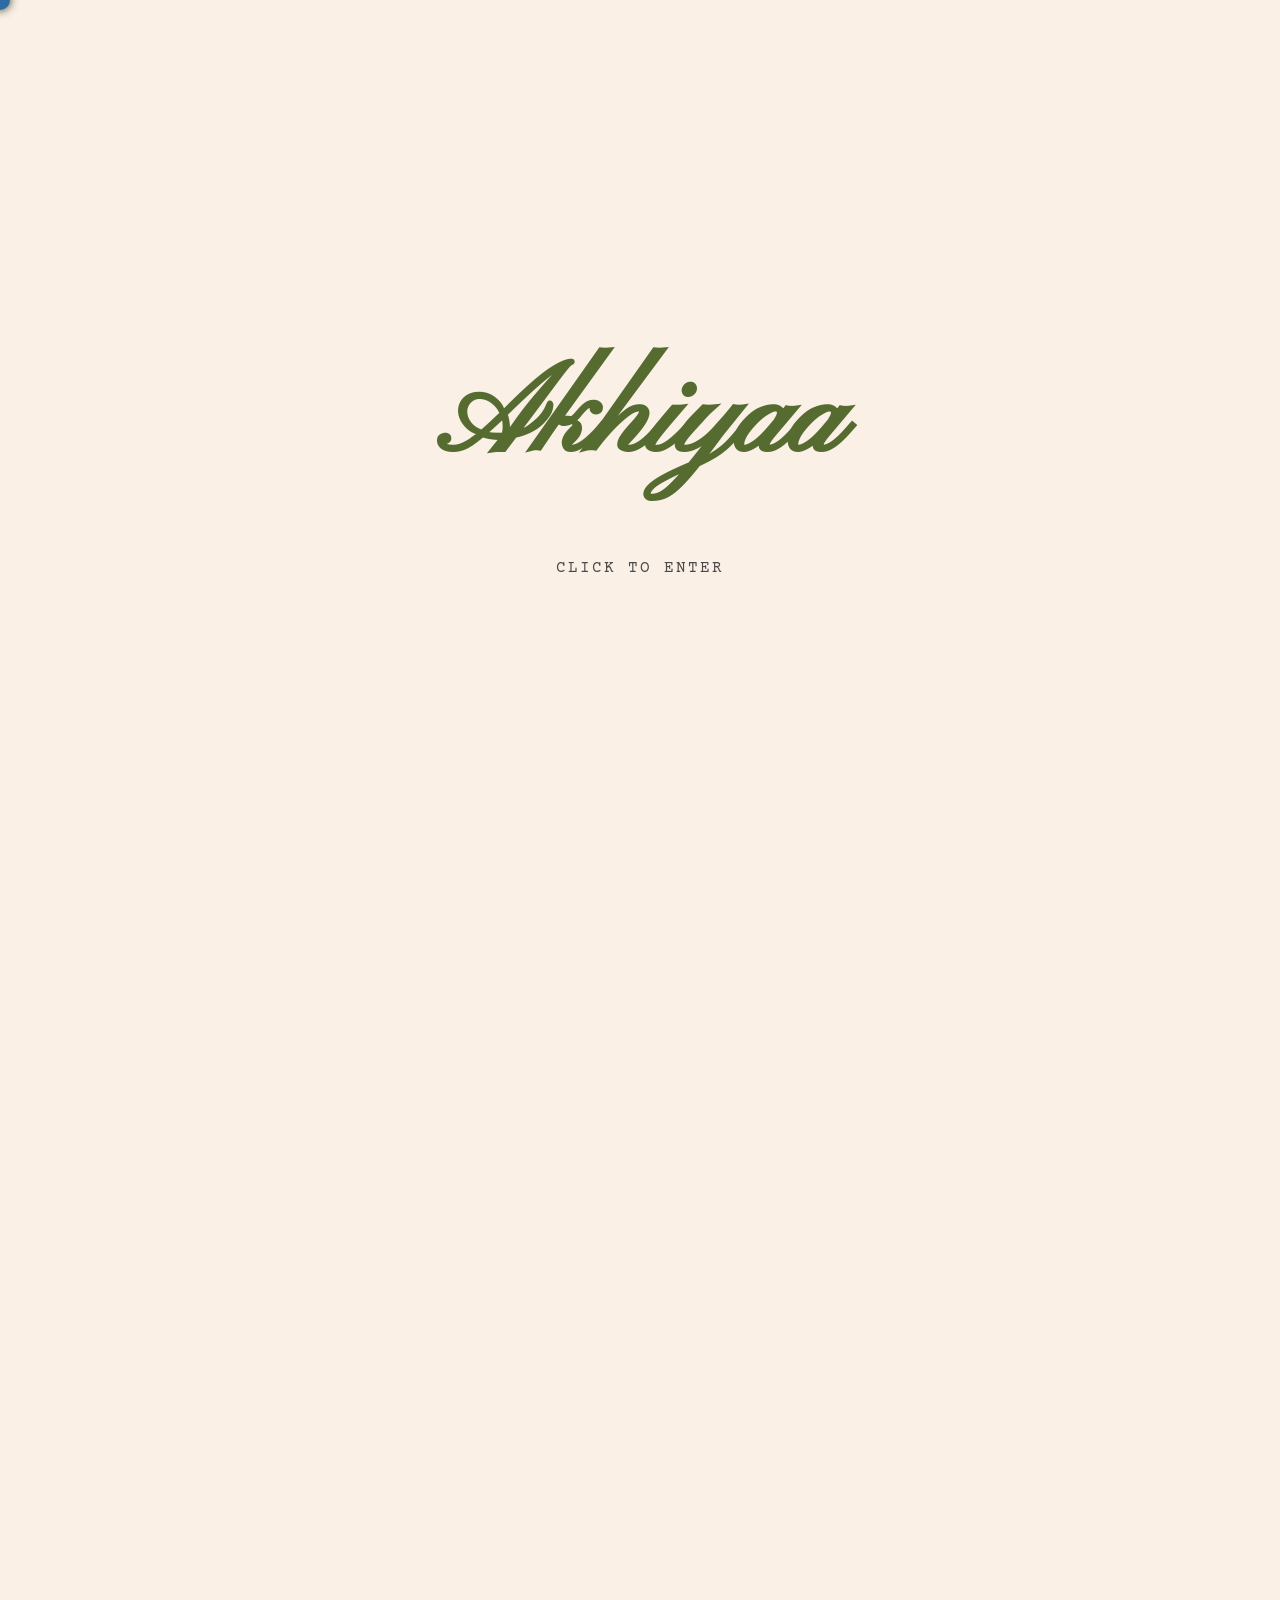
<file: index.html>
<!DOCTYPE html>
<html lang="en">

<head>
    <meta charset="UTF-8">
    <meta name="viewport" content="width=device-width, initial-scale=1.0">
    <title>Akhiyaa | Portfolio</title>
    <link rel="stylesheet" href="style.css">
    <!-- Google Fonts -->
    <link rel="preconnect" href="https://fonts.googleapis.com">
    <link rel="preconnect" href="https://fonts.gstatic.com" crossorigin>
    <link
        href="https://fonts.googleapis.com/css2?family=Cormorant+Garamond:wght@400;600&family=Courier+Prime:wght@400;700&family=Pinyon+Script&display=swap"
        rel="stylesheet">
</head>

<body>
    <div id="custom-cursor" class="custom-cursor"></div>

    <!-- Floating Stickers -->
    <div class="stickers-container">
        <div class="sticker sticker-1">🌿</div>
        <div class="sticker sticker-2">🍄</div>
        <div class="sticker sticker-3">🌸</div>
        <div class="sticker sticker-4">✨</div>
    </div>

    <!-- Splash Screen -->
    <div id="splash-screen" class="splash-screen">
        <h1 class="splash-title">Akhiyaa</h1>
        <p class="splash-hint">Click to Enter</p>
    </div>

    <div id="app" class="hidden-initially">
        <!-- Navigation -->
        <nav class="navbar">
            <div class="nav-logo">Akhiyaa</div>
            <ul class="nav-links">
                <li><a href="#hero">Home</a></li>
                <li><a href="#portfolio">Portfolio</a></li>
                <li><a href="#blogs">Blogs</a></li>
                <li><a href="#videography">Videography</a></li>
                <li><a href="#photography">Photography</a></li>
            </ul>
        </nav>

        <!-- Hero Section -->
        <section id="hero" class="hero-section">
            <div class="hero-content">
                <h1 class="hero-title">lilly</h1>
                <p class="hero-subtitle">"Hey, I am lilly Fernadez, and I am glad you are here to explore my works of creativity."
                </p>
                <div class="hero-ornament">❦</div>
            </div>
            <div class="scroll-indicator">
                <span>↓</span>
            </div>
        </section>

        <!-- Portfolio Section -->
        <section id="portfolio" class="content-section">
            <h2>The Arcade of Artistry</h2>
            <p class="section-story">"Herein lies a collection of curiosities and labors of love, each crafted with hand
                and heart for your perusal."</p>
            <div class="grid-container" id="portfolio-grid">
                <!-- Project 1 -->
                <div class="placeholder-item project-card">
                    <div class="card-inner">
                        <h3>Travel</h3>
                        <p>Visual Diary</p>
                    </div>
                </div>
                <!-- Project 2 -->
                <div class="placeholder-item project-card">
                    <div class="card-inner">
                        <h3>Portraits</h3>
                        <p>Capturing Souls</p>
                    </div>
                </div>
                <!-- Project 3 -->
                <div class="placeholder-item project-card">
                    <div class="card-inner">
                        <h3>Vlogs</h3>
                        <p>Moving Memories</p>
                    </div>
                </div>
                <!-- Project 4 -->
                <div class="placeholder-item project-card">
                    <div class="card-inner">
                        <h3>About Me</h3>
                        <p>The Author</p>
                    </div>
                </div>
            </div>
        </section>

        <!-- Blogs Section -->
        <section id="blogs" class="content-section">
            <h2>Chronicles & Musings</h2>
            <p class="section-story">"Penned in moments of quiet reflection, these are the whispers of my mind spilled
                onto the page."</p>
            <div class="list-container" id="blog-list">
                <!-- Items will be injected by JS -->
                <div class="placeholder-item">Blog Post 1</div>
                <div class="placeholder-item">Blog Post 2</div>
            </div>
        </section>

        <!-- Videography Section -->
        <section id="videography" class="content-section">
            <h2>Moving Pictures</h2>
            <p class="section-story">"Capturing the fleeting murmurs of time, preserving motion and memory in a dance of
                light."</p>
            <div class="grid-container" id="video-grid">
                <div class="video-card placeholder-item">
                    <div class="play-button">▶</div>
                    <p>Cinematic Wedding</p>
                </div>
                <div class="video-card placeholder-item">
                    <div class="play-button">▶</div>
                    <p>Brand Story</p>
                </div>
                <div class="video-card placeholder-item">
                    <div class="play-button">▶</div>
                    <p>Travel Vlog</p>
                </div>
            </div>
        </section>

        <!-- Photography Section -->
        <section id="photography" class="content-section">
            <h2>Frozen Fragments</h2>
            <p class="section-story">"A gallery of stillness, where singular moments are kept safe from the passage of
                eternity."</p>
            <!-- Film Strip Carousel -->
            <div class="carousel-container" id="photo-carousel">
                <div class="film-strip">
                    <div class="photo-card placeholder-item">Portrait</div>
                    <div class="photo-card placeholder-item">Landscape</div>
                    <div class="photo-card placeholder-item">Candid</div>
                    <div class="photo-card placeholder-item">Editorial</div>
                    <div class="photo-card placeholder-item">Macro</div>
                </div>
            </div>
        </section>

        <!-- YouTube Section -->
        <section id="youtube" class="content-section">
            <h2>The Theatre</h2>
            <p class="section-story">"A window into motion, framed in gold and guided by stories untold."</p>
            <div class="video-frame">
                <!-- Placeholder for YouTube Embed -->
                <div class="youtube-placeholder">
                    <span>Video Loading...</span>
                </div>
            </div>
        </section>

        <!-- Instagram Section -->
        <section id="instagram" class="content-section">
            <h2>Visual Diary</h2>
            <p class="section-story">"Snapshots of days gone by, gathered here for your delightful perusal."</p>
            <div class="insta-grid">
                <div class="insta-item"></div>
                <div class="insta-item"></div>
                <div class="insta-item"></div>
                <div class="insta-item"></div>
                <div class="insta-item"></div>
                <div class="insta-item"></div>
            </div>
            <div class="insta-follow">
                <a href="#" class="btn-primary">Follow @Akhiyaa</a>
            </div>
        </section>

        <!-- Footer -->
        <footer class="footer">
            <div class="footer-content">
                <p>&copy; 2026 Akhiyaa. All rights reserved.</p>
                <div class="social-links">
                    <a href="#">Instagram</a>
                    <a href="#">YouTube</a>
                </div>
            </div>
        </footer>
    </div>
    <script src="main.js"></script>
</body>

</html>
</file>
<file: style.css>
:root {
    /* Design System - Earthy Vintage */
    --color-primary: #556B2F;
    /* Dark Olive Green */
    --color-secondary: #CD853F;
    /* Peruvian/Terracotta */
    --color-accent-pink: #D8BFD8;
    /* Thistle/Muted Purple */
    --color-accent-lavender: #E6E6FA;
    --color-bg-light: #FAF0E6;
    /* Linen/Cream */
    --color-text-main: #4A4A4A;
    /* Dark Grey/Brown */
    --color-text-light: #F5F5DC;
    /* Beige */

    --font-heading: 'Cormorant Garamond', serif;
    --font-accent: 'Courier Prime', monospace;
    --font-title: 'Pinyon Script', cursive;
    --font-body: 'Courier Prime', monospace;

    --spacing-unit: 8px;
    --transition-speed: 0.3s;
    --border-radius: 4px;
    /* Sharper for vintage feel */
    --shadow-soft: 4px 4px 0px rgba(85, 107, 47, 0.2);
    /* Hard shadow */
}

/* Visibility State */
.hidden-initially {
    opacity: 0;
    transition: opacity 1s ease-in;
    pointer-events: none;
}

.hidden-initially.visible-app {
    opacity: 1;
    pointer-events: all;
}

/* Custom Cursor */
.custom-cursor {
    width: 20px;
    height: 20px;
    background: var(--color-secondary);
    border-radius: 50%;
    position: fixed;
    pointer-events: none;
    z-index: 9999;
    transform: translate(-50%, -50%);
    mix-blend-mode: difference;
    transition: width 0.2s, height 0.2s;
    box-shadow: 0 0 10px var(--color-accent-pink);
}

.custom-cursor.hovered {
    width: 40px;
    height: 40px;
    background: rgba(255, 219, 88, 0.5);
    border: 2px solid var(--color-primary);
}

/* Stickers */
.stickers-container {
    position: fixed;
    top: 0;
    left: 0;
    width: 100%;
    height: 100%;
    pointer-events: none;
    z-index: 500;
    overflow: hidden;
}

.sticker {
    position: absolute;
    font-size: 3rem;
    opacity: 0.6;
    animation: float 6s ease-in-out infinite;
}

.sticker-1 {
    top: 10%;
    left: 5%;
    animation-delay: 0s;
    transform: rotate(-10deg);
}

.sticker-2 {
    top: 20%;
    right: 10%;
    animation-delay: 1s;
    transform: rotate(15deg);
}

.sticker-3 {
    bottom: 15%;
    left: 10%;
    animation-delay: 2s;
    transform: rotate(-5deg);
}

.sticker-4 {
    bottom: 20%;
    right: 5%;
    animation-delay: 0.5s;
    font-size: 2rem;
}

/* Splash Screen */

/* Splash Screen */
.splash-screen {
    position: fixed;
    top: 0;
    left: 0;
    width: 100%;
    height: 100vh;
    background: var(--color-bg-light);
    display: flex;
    flex-direction: column;
    justify-content: center;
    align-items: center;
    z-index: 2000;
    transition: opacity 0.8s ease-out, visibility 0.8s;
    cursor: pointer;
}

.splash-screen.fade-out {
    opacity: 0;
    visibility: hidden;
    pointer-events: none;
}

.splash-title {
    font-family: var(--font-title);
    font-size: 8rem;
    color: var(--color-primary);
    animation: float 3s ease-in-out infinite;
}

.splash-hint {
    margin-top: 2rem;
    font-family: var(--font-body);
    letter-spacing: 2px;
    text-transform: uppercase;
    animation: pulse 2s infinite;
}


* {
    margin: 0;
    padding: 0;
    box-sizing: border-box;
}

body {
    font-family: var(--font-body);
    background-color: var(--color-bg-light);
    color: var(--color-text-main);
    line-height: 1.6;
    overflow-x: hidden;
}

/* Navigation */
.navbar {
    position: fixed;
    top: 0;
    width: 100%;
    padding: 1rem 2rem;
    display: flex;
    justify-content: space-between;
    align-items: center;
    background: rgba(255, 255, 255, 0.8);
    backdrop-filter: blur(10px);
    z-index: 1000;
    box-shadow: 0 2px 10px rgba(0, 0, 0, 0.05);
}

.nav-logo {
    font-family: var(--font-title);
    font-size: 3rem;
    /* Increased size for script font */
    color: var(--color-primary);
}

.nav-links {
    display: flex;
    list-style: none;
    gap: 2rem;
}

.nav-links a {
    text-decoration: none;
    color: var(--color-text-main);
    font-family: var(--font-body);
    font-weight: 400;
    text-transform: uppercase;
    letter-spacing: 1px;
    transition: color var(--transition-speed);
}

.nav-links a:hover {
    color: var(--color-primary);
}

/* Hero Section */
.hero-section {
    height: 100vh;
    display: flex;
    align-items: center;
    justify-content: center;
    position: relative;
    text-align: center;
    background: radial-gradient(circle at center, var(--color-bg-light) 0%, #E8DCC6 100%);
    /* Vintage Paper look */
}

.hero-title {
    font-family: var(--font-title);
    font-size: 6rem;
    color: var(--color-primary);
    white-space: nowrap;
    animation: float 6s ease-in-out infinite;
    text-shadow: 2px 2px 0px rgba(0, 0, 0, 0.1);
}

.hero-subtitle {
    font-family: var(--font-heading);
    font-size: 1.5rem;
    color: var(--color-text-main);
    margin-top: 1rem;
    font-style: italic;
    opacity: 0;
    animation: fadeIn 1.5s ease-out 3.5s forwards;
    /* Wait for typing */
}

@keyframes typing {
    from {
        width: 0
    }

    to {
        width: 100%
    }
}

@keyframes blink-caret {

    from,
    to {
        border-color: transparent
    }

    50% {
        border-color: var(--color-secondary);
    }
}

.hero-subtitle {
    font-family: var(--font-heading);
    font-size: 1.5rem;
    color: var(--color-text-main);
    margin-top: 1rem;
    font-style: italic;
    opacity: 0;
    animation: fadeIn 1.5s ease-out 0.5s forwards;
}

@keyframes zoomIn {
    to {
        opacity: 1;
        transform: scale(1);
    }
}

@keyframes fadeIn {
    to {
        opacity: 1;
    }
}

/* Content Sections */
.content-section {
    padding: 4rem 2rem;
    min-height: 80vh;
}

.content-section h2 {
    font-family: var(--font-heading);
    font-size: 2.5rem;
    color: var(--color-primary);
    margin-bottom: 0.5rem;
    text-align: center;
}

.section-story {
    font-family: var(--font-accent);
    font-size: 1.1rem;
    color: var(--color-text-main);
    text-align: center;
    max-width: 600px;
    margin: 0 auto 3rem auto;
    font-style: italic;
    opacity: 0.8;
}

.hero-ornament {
    font-size: 3rem;
    color: var(--color-secondary);
    margin-top: 1rem;
    opacity: 0.7;
}

/* Grids and Lists */
.grid-container {
    display: grid;
    grid-template-columns: repeat(auto-fit, minmax(250px, 1fr));
    gap: 2rem;
    max-width: 1200px;
    margin: 0 auto;
}

/* Animations */
@keyframes float {

    0%,
    100% {
        transform: translateY(0);
    }

    50% {
        transform: translateY(-20px);
    }
}

@keyframes pulse {

    0%,
    100% {
        opacity: 0.5;
    }

    50% {
        opacity: 1;
    }
}

@keyframes wiggle {
    0% {
        transform: rotate(0deg);
    }

    25% {
        transform: rotate(-3deg);
    }

    75% {
        transform: rotate(3deg);
    }

    100% {
        transform: rotate(0deg);
    }
}


.placeholder-item {
    background: white;
    padding: 2rem;
    border-radius: var(--border-radius);
    box-shadow: var(--shadow-soft);
    text-align: center;
    transition: transform var(--transition-speed);
    border: 1px solid var(--color-primary);
    /* Stitched look */
    position: relative;
}

.placeholder-item::before {
    content: '';
    position: absolute;
    top: 5px;
    left: 5px;
    right: 5px;
    bottom: 5px;
    border: 1px solid var(--color-secondary);
    border-radius: 8px;
    pointer-events: none;
    opacity: 0.5;
}

.placeholder-item:hover {
    transform: translateY(-10px) rotate(2deg);
    box-shadow: 0 10px 25px rgba(75, 0, 130, 0.2);
}

.project-card {
    display: flex;
    align-items: center;
    justify-content: center;
    min-height: 300px;
    background: linear-gradient(135deg, #fff 0%, #fff0f5 100%);
    cursor: pointer;
}

.card-inner h3 {
    font-family: var(--font-heading);
    font-size: 1.8rem;
    color: var(--color-primary);
    margin-bottom: 0.5rem;
}

.card-inner p {
    font-family: var(--font-accent);
    font-size: 1.2rem;
    color: var(--color-secondary);
}


/* Blog Section */
.blog-item {
    display: flex;
    align-items: center;
    background: white;
    padding: 1.5rem;
    margin-bottom: 1rem;
    border-radius: var(--border-radius);
    box-shadow: 0 2px 5px rgba(0, 0, 0, 0.05);
    border-left: 5px solid var(--color-secondary);
    transition: transform var(--transition-speed), box-shadow var(--transition-speed);
}

.blog-item:hover {
    transform: translateX(10px);
    box-shadow: var(--shadow-soft);
}

.blog-date {
    font-family: var(--font-accent);
    font-size: 1.5rem;
    color: var(--color-primary);
    margin-right: 2rem;
    min-width: 80px;
    text-align: center;
}

.blog-info h3 {
    font-family: var(--font-heading);
    font-size: 1.4rem;
    color: var(--color-text-main);
}

.blog-info p {
    color: #666;
    font-family: var(--font-body);
}

/* Footer */
.footer {
    padding: 4rem 2rem;
    background: var(--color-primary);
    color: white;
    text-align: center;
    margin-top: 4rem;
    border-top: 5px solid var(--color-secondary);
    font-family: var(--font-heading);
}

.footer a {
    color: white;
    margin: 0 0.5rem;
    text-decoration: none;
}

/* Videography Styles */
.video-card {
    min-height: 250px;
    display: flex;
    flex-direction: column;
    justify-content: center;
    align-items: center;
    background: #333;
    /* Dark background for video feel */
    color: white;
    cursor: pointer;
    border: 2px solid var(--color-primary);
}

.play-button {
    font-size: 3rem;
    color: var(--color-bg-light);
    border: 2px solid var(--color-bg-light);
    border-radius: 50%;
    width: 60px;
    height: 60px;
    display: flex;
    align-items: center;
    justify-content: center;
    margin-bottom: 1rem;
    transition: transform var(--transition-speed), background var(--transition-speed);
}

.video-card:hover .play-button {
    transform: scale(1.1);
    background: rgba(255, 255, 255, 0.2);
}

/* Photography Styles - Film Strip */
.carousel-container {
    width: 100%;
    overflow-x: auto;
    padding: 2rem 0;
    /* Hide scrollbar */
    -ms-overflow-style: none;
    /* IE and Edge */
    scrollbar-width: none;
    /* Firefox */
}

.carousel-container::-webkit-scrollbar {
    display: none;
}

.film-strip {
    display: flex;
    gap: 2rem;
    padding: 0 2rem;
    width: max-content;
}

.photo-card {
    min-width: 280px;
    height: 350px;
    background: white;
    display: flex;
    align-items: center;
    justify-content: center;
    font-family: var(--font-accent);
    box-shadow: 5px 5px 15px rgba(0, 0, 0, 0.1);
    border: 12px solid white;
    /* Polaroid style border */
    border-bottom: 50px solid white;
    color: #333;
    font-size: 1.2rem;
    position: relative;
}

.photo-card:nth-child(odd) {
    transform: rotate(2deg);
}

.photo-card:nth-child(even) {
    transform: rotate(-2deg);
}

.photo-card:hover {
    transform: scale(1.05) rotate(0deg);
    z-index: 10;
    box-shadow: 0 10px 25px rgba(0, 0, 0, 0.2);
}

/* YouTube Frame */
.video-frame {
    max-width: 800px;
    margin: 0 auto;
    border: 8px double var(--color-secondary);
    /* Gold frame look */
    padding: 1rem;
    background: white;
    box-shadow: var(--shadow-soft);
}

.youtube-placeholder {
    width: 100%;
    aspect-ratio: 16/9;
    background: #000;
    display: flex;
    align-items: center;
    justify-content: center;
    color: white;
    font-family: var(--font-accent);
}

/* Instagram Grid */
.insta-grid {
    display: grid;
    grid-template-columns: repeat(auto-fit, minmax(150px, 1fr));
    gap: 1rem;
    max-width: 800px;
    margin: 0 auto 2rem auto;
}

.insta-item {
    aspect-ratio: 1;
    background: #e0e0e0;
    border: 1px solid var(--color-secondary);
    transition: opacity var(--transition-speed);
}

.insta-item:hover {
    opacity: 0.8;
}

.insta-follow {
    text-align: center;
}

.btn-primary {
    display: inline-block;
    padding: 0.8rem 2rem;
    background: var(--color-primary);
    color: white;
    text-decoration: none;
    font-family: var(--font-heading);
    border-radius: 30px;
    transition: transform var(--transition-speed), background var(--transition-speed);
}

.btn-primary:hover {
    transform: translateY(-3px);
    background: var(--color-secondary);
}
</file>
